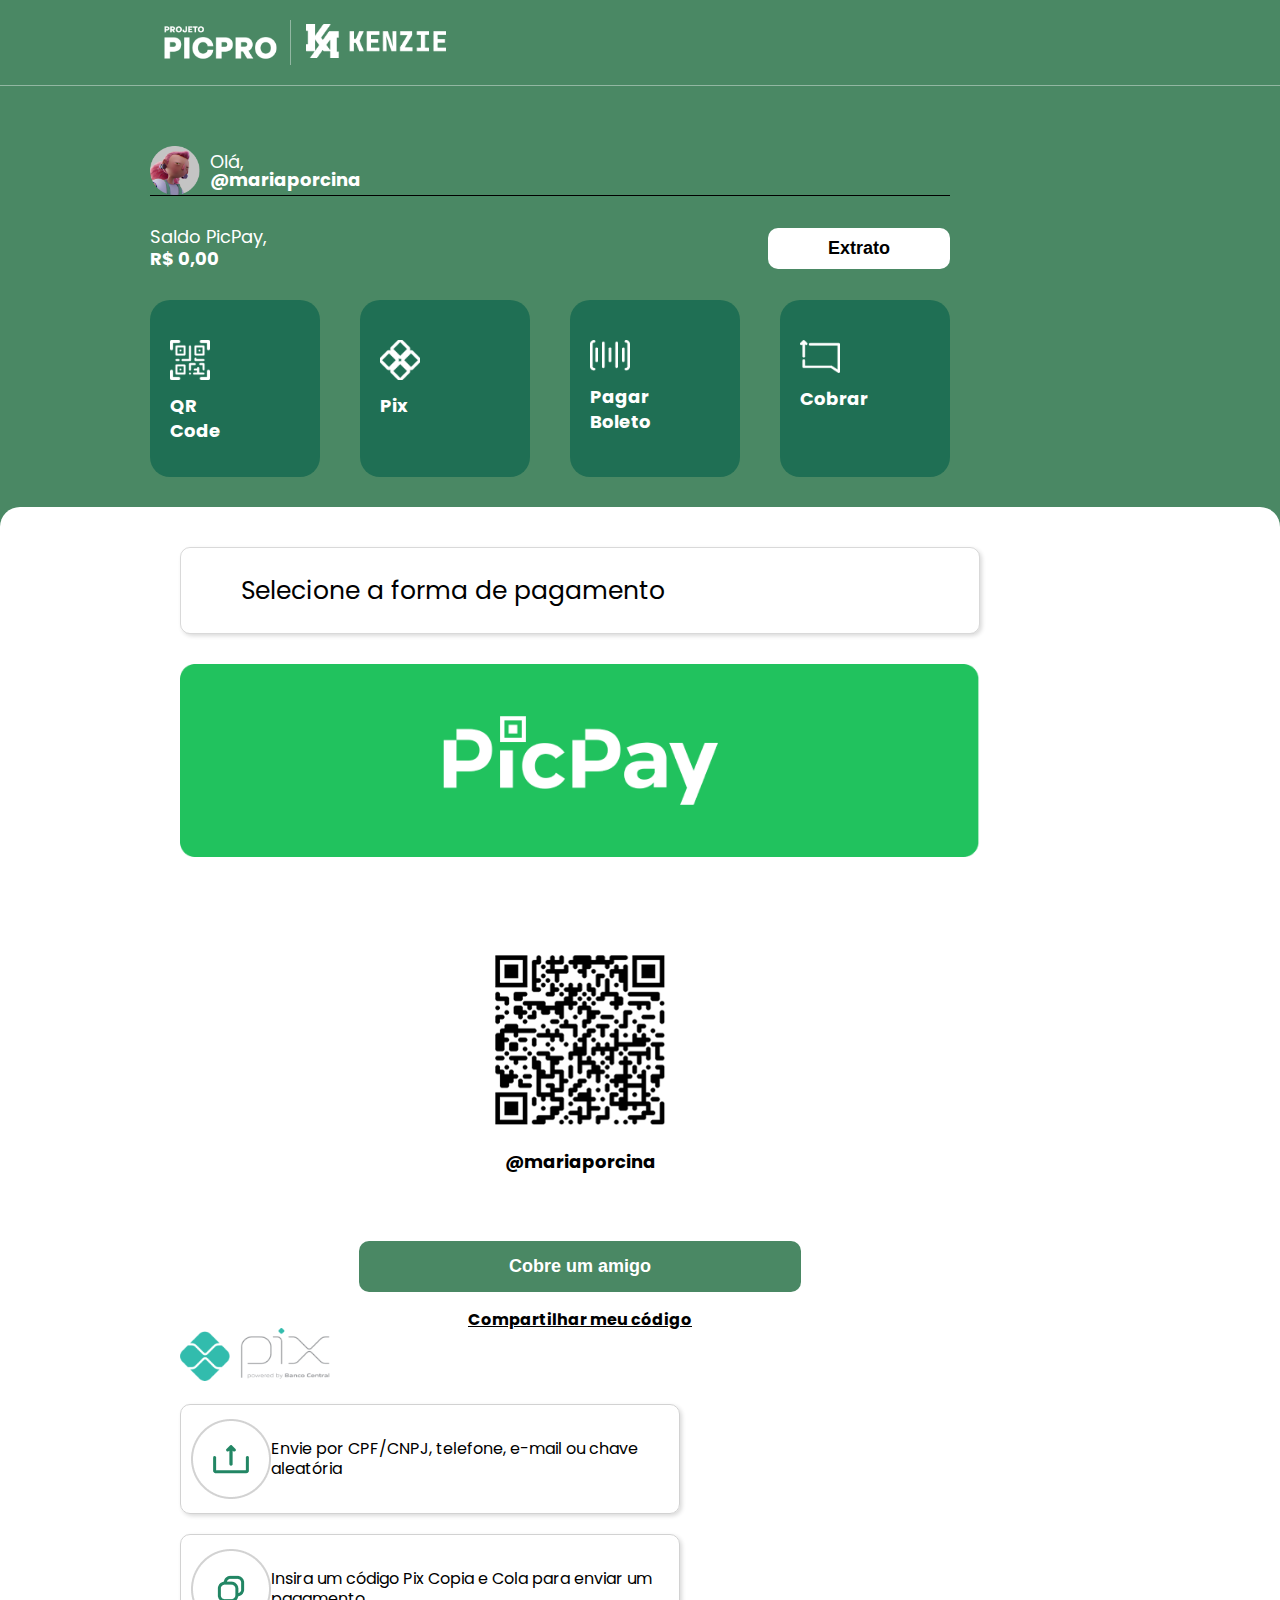
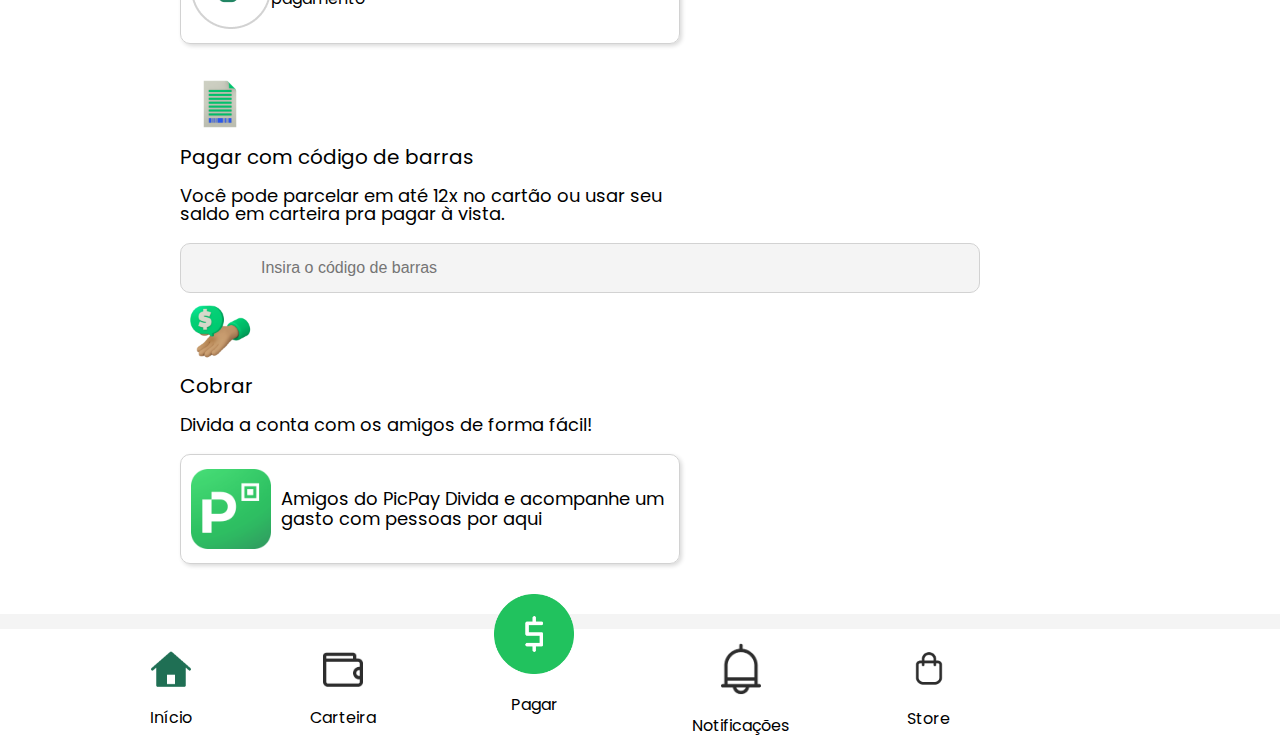
<file: index.html>
<!DOCTYPE html>
<html lang="pt-br">
    <head>
        <meta charset="UTF-8">
        <title>PicPro</title>
        <link rel="preconnect" href="https://fonts.googleapis.com">
        <link rel="preconnect" href="https://fonts.gstatic.com" crossorigin>
        <link href="https://fonts.googleapis.com/css2?family=Poppins:ital,wght@1,300&display=swap" rel="stylesheet"> 
        <link rel="stylesheet" type="text/css" href="./assets/css/reset.css"/>
        <link rel="stylesheet" type="text/css" href="./assets/css/style.css"/>
    </head>

    <body>
        <header class="cabecalho">
            <div class="container">
                <figure class="cabecalho__logoPicpro">
                    <img src="./assets/img/logo-picpro.png" alt="Logo PicPro">
                </figure>
                <figure class="cabecalho__logoKenzie">
                    <img src="./assets/img/logo-kenzie.png" alt="Logo Kenzie">
                </figure>
            </div>
        </header>
        
        <main>
            <section class="secaoDetalhesConta">
                <div class="container">
                    <div class="secaoDetalhesConta__sobreUsuario">
                        <img src="./assets/img/usuario.png" alt="Ícone do usuário">
                        <p id="exemploSelectorId">Olá, <strong>@mariaporcina</strong></p>
                    </div>
                    <div class="secaoDetalhesConta__sobreSaldo">
                        <p>Saldo PicPay, <strong>R$ 0,00</strong></p>
                        <button>Extrato</button>
                    </div>

                    <ul class="secaoDetalhesConta__opcoesTransacoes">
                        <li class="secaoDetalhesConta__itemQrCode">
                            <img src="./assets/img/qrcode.png" alt="Ícone QR Code">
                            <p>QR Code</p>
                        </li>
                        <li class="secaoDetalhesConta__itemPix">
                            <img src="./assets/img/pix.png" alt="Ícone Pix">
                            <p>Pix</p>
                        </li>
                        <li class="secaoDetalhesConta__itemBoleto">
                            <img src="./assets/img/codigo.png" alt="Ícone Boleto">
                            <p>Pagar Boleto</p>
                        </li>
                        <li class="secaoDetalhesConta__itemCobrar">
                            <img src="./assets/img/cobrar-icon.png" alt="Ícone Cobrar">
                            <p>Cobrar</p>
                        </li>
                    </ul>
                </div>
            </section>

            <section class="secaoTransacao">
                <div class="container">

                    <div class="secaoTransacao__avisoSelecao">
                        <p>Selecione a forma de pagamento</p>
                        <img src="./assets/img/banner.png" alt="Banner do PicPay">
                    </div>

                    <div class="secaoTransacao__qrCode">
                        <img src="./assets/img/qrcode-imagem.png" alt="Imagem QR Code">
                        <p>@mariaporcina</p>
                        <button>Cobre um amigo</button>
                        <a href="">Compartilhar meu código</a>
                    </div>

                    <div class="secaoTransacao__Pix">
                        <img src="./assets/img/pix-logo.png" alt="Logo Pix">
                        <div class="secaoTransacao__boxOpcao">
                            <img src="./assets/img/pix1.png" alt="Ícone1 Opção Pix">
                            <p>Envie por CPF/CNPJ, telefone, e-mail ou chave aleatória</p>
                        </div>
                        <div class="secaoTransacao__boxOpcao">
                            <img src="./assets/img/pix2.png" alt="Ícone2 Opção Pix">
                            <p>Insira um código Pix Copia e Cola para enviar um pagamento</p>
                        </div>
                    </div>

                    <div class="secaoTransacao__boleto">
                        <img src="./assets/img/boleto.png" alt="Imagem Boleto">
                        <h2>Pagar com código de barras</h2>
                        <p>Você pode parcelar em até 12x no cartão ou usar seu saldo em carteira pra pagar à vista.</p>
                        <input type="text" placeholder="Insira o código de barras">
                    </div>

                    <div class="secaoTransacao__cobrar">
                        <img src="./assets/img/cobrar.png" alt="Ícone Cobrar">
                        <h2>Cobrar</h2>
                        <p>Divida a conta com os amigos de forma fácil!</p>
                        <div class="secaoTransacao__boxOpcao">
                            <img src="./assets/img/picpay-icon.png" alt="Ícone picpay">
                            <p>
                                <strong>Amigos do PicPay</strong> Divida e acompanhe um gasto com pessoas por aqui
                            </p>
                        </div>
                    </div>

                </div>
            </section>

            <footer class="rodape">
                <div class="container">
                    <ul class="rodape__menuPrincipal">
                        <li class="rodape__menuInicio">
                            <a href="#">
                                <img src="./assets/img/inicio.png" alt="Ícone início">
                                <p>Início</p>
                            </a>
                        </li>
                        
                        <li class="rodape__menuCarteira">
                            <a href="#">
                                <img src="./assets/img/carteira-icon.png" alt="Ícone carteira">
                                <p>Carteira</p>
                            </a>
                        </li>
                        
                        <li class="rodape__menuPagar">
                            <a href="#">
                                <img src="./assets/img/pagar.png" alt="Ícone pagar">
                                <p>Pagar</p>
                            </a>
                        </li>
                        
                        <li class="rodape__menuNotificacoes">
                            <a href="#">
                                <img src="./assets/img/notificacao.png" alt="Ícone notificacao">
                                <p>Notificações</p>
                            </a>
                        </li>
                        
                        <li  class="rodape__menuStore">
                            <a href="#">
                                <img src="./assets/img/bolsa.png" alt="Ícone bolsa">
                                <p>Store</p>
                            </a>
                        </li>
                    </ul>
                </div>
            </footer>
        </main>
    </body>
</html>
</file>
<file: assets/css/style.css>
body {
    background-color: #4a8864;
    font-family: 'Poppins', sans-serif;
}

.container {
    width: 100%;
    max-width: 800px;
    margin: 0 150px;
}

.cabecalho {
    padding: 20px 0;
    border-bottom: 1px solid rgba(255,255,255,0.4);
}

.cabecalho .container {
    display: flex;
    align-items: center;
}

.cabecalho figure img{
    width: 100%;
    max-width: 140px;
}

.cabecalho .cabecalho__logoPicpro{
    border-right: 1px solid rgba(255,255,255,0.4);
    margin-right: 15px;
}

.secaoDetalhesConta {
    color: #fff;
    padding: 60px 0 30px;
}

.secaoDetalhesConta__sobreUsuario {
    display: flex;
    align-items: center;
}

.secaoDetalhesConta__sobreUsuario p {
    font-size: 18px;
    margin-left: 10px;
}

.secaoDetalhesConta__sobreUsuario img {
    width: 100%;
    max-width: 50px;
}

.secaoDetalhesConta__sobreUsuario p strong {
    display: block;
    font-weight: bold;
}

.secaoDetalhesConta__sobreSaldo {
    border-top: 1px solid #000;
    display: flex;
    justify-content: space-between;
    padding: 30px 0;
    align-items: center;
}

.secaoDetalhesConta__sobreSaldo p {
    font-size: 18px;
    line-height: 22px;
}

.secaoDetalhesConta__sobreSaldo p strong {
    display: block;
    font-weight: bold;
}

.secaoDetalhesConta__sobreSaldo button {
    background-color: #fff;
    border: none;
    font-weight: bold;
    font-size: 18px;
    padding: 10px 60px;
    border-radius: 10px;
    cursor: pointer;
}

.secaoDetalhesConta__opcoesTransacoes {
    display: flex;
    justify-content: space-between;
}

.secaoDetalhesConta__opcoesTransacoes li {
    background-color: #1f6f54;
    width: 170px;
    height: 177px;
    border-radius: 20px;
    padding: 40px 20px;
}

.secaoDetalhesConta__opcoesTransacoes li img {
    width: 100%;
    max-width: 40px;
}

.secaoDetalhesConta__opcoesTransacoes li p{
    font-weight: bold;
    font-size: 18px;
    margin-top: 10px;
    line-height: 25px;
    width: 80px;
}

.secaoTransacao {
    background-color: #fff;
    border-radius: 20px 20px 0 0;
    border-bottom: 15px solid #f4f4f4;
    padding: 30px;
}

.secaoTransacao__avisoSelecao p {
    margin-top: 10px;
    font-size: 25px;
    box-shadow: 2px 2px 4px rgba(0,0,0,0.15);
    padding: 30px 60px;
    border-radius: 10px;
    border: 1px solid rgba(0,0,0,0.15);
}

.secaoTransacao__avisoSelecao img {
    margin: 30px 0 90px;
    width: 100%;
}

.secaoTransacao__qrCode {
    text-align: center;
}

.secaoTransacao__qrCode img {
    max-width: 180px;
}

.secaoTransacao__qrCode p {
    font-size: 18px;
    font-weight: bold;
    margin: 20px 0;
}

.secaoTransacao__qrCode button {
    background-color: #4a8864;
    border: none;
    color: #fff;
    font-size: 18px;
    font-weight: bold;
    border-radius: 10px;
    margin: 50px 0 20px;
    padding: 15px 150px;
    cursor: pointer;
}

.secaoTransacao__qrCode a {
    display: block;
    color: #000;
    font-weight: bold;
}

.secaoTransacao__Pix img {
    width: 100%;
    max-width: 150px;
}

.secaoTransacao__boxOpcao {
    display: flex;
    align-items: center;
    border: 1px solid #d2d2d2;
    max-width: 500px;
    padding: 14px 10px;
    border-radius: 10px;
    box-shadow: 2px 2px 4px rgba(0,0,0,0.15);
    margin: 20px 0;
}

.secaoTransacao__boxOpcao img {
    width: 100%;
    max-width: 80px;
}

.secaoTransacao__boxOpcao p {
    font-size: 16px;
    line-height: 20px;
}

.secaoTransacao__boleto {
}

.secaoTransacao__boleto p {
    font-size: 18px;
    max-width: 500px;
    margin: 20px 0;
}

.secaoTransacao__boleto h2 {
    font-size: 20px;
    font-weight: 600px;
}

.secaoTransacao__boleto img {
    width: 100%;
    max-width: 80px;
}

.secaoTransacao__boleto input {
    width: 100%;
    background-color: #f4f4f4;
    font-size: 16px;
    height: 50px;
    padding: 0 80px;
    border-radius: 10px;
    border: 1px solid #d2d2d2;
    color: #000;
    box-sizing: border-box;
}

.secaoTransacao__cobrar {

}

.secaoTransacao__cobrar img {
    width: 100%;
    max-width: 80px;
}

.secaoTransacao__cobrar h2 {
    font-size: 20px;
    font-weight: 600px;
}

.secaoTransacao__cobrar p {
    font-size: 18px;
    max-width: 500px;
    margin: 20px 0;
}

.secaoTransacao__cobrar .secaoTransacao__boxOpcao p {
    margin-left: 10px;
}

.rodape {
    background-color: #fff;
}

.rodape__menuPrincipal {
    display: flex;
    justify-content: space-between;
    align-items: center;
}

.rodape__menuPrincipal li {
    text-align: center;
}

.rodape__menuPrincipal li a{
    color: #000;
    text-decoration: none;
}

.rodape__menuPrincipal li a img{
    width: 100%;
    max-width: 40px;
}

.rodape__menuPrincipal li a p{
    margin-top: 20px;
}

.rodape__menuPagar {
    transform: translateY(-35px);
}

.rodape__menuPrincipal .rodape__menuPagar a img{
    max-width: 80px;
}
</file>
